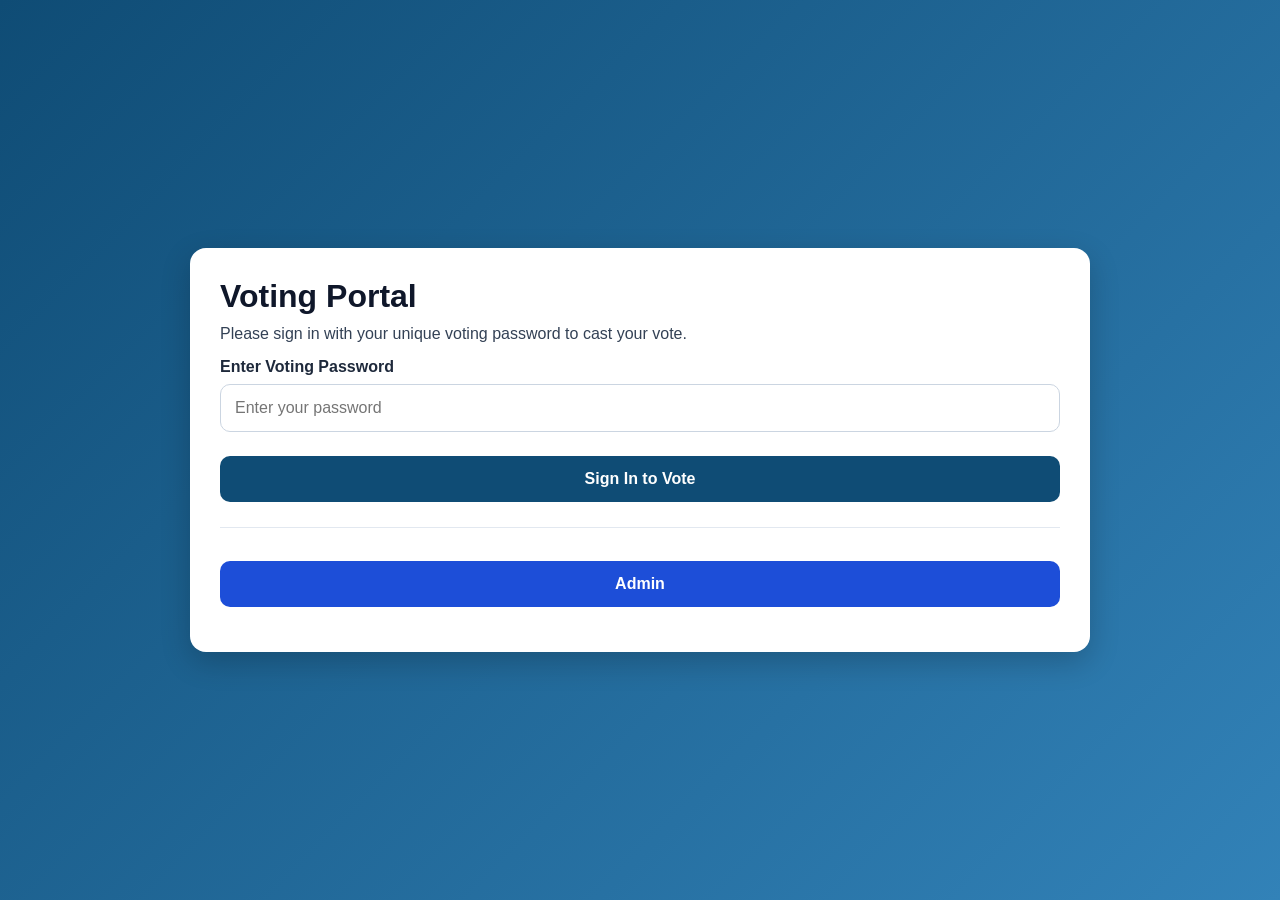
<file: index.html>
<!DOCTYPE html>
<html lang="en">
<head>
  <meta charset="UTF-8" />
  <meta name="viewport" content="width=device-width, initial-scale=1.0" />
  <title>Voting Portal</title>
  <link rel="stylesheet" href="styles.css" />
</head>
<body>
  <div class="container">
    <div class="card">
      <h1>Voting Portal</h1>
      <p>Please sign in with your unique voting password to cast your vote.</p>

      <form id="voterLoginForm">
        <label for="voterPassword">Enter Voting Password</label>
        <input type="password" id="voterPassword" placeholder="Enter your password" required />
        <button type="submit">Sign In to Vote</button>
      </form>

      <div class="divider"></div>

      <button class="admin-btn" onclick="goToAdmin()">Admin</button>
      <p id="loginMessage" class="message"></p>
    </div>
  </div>

  <script src="passwords.js"></script>
  <script src="script.js"></script>
</body>
</html>
</file>
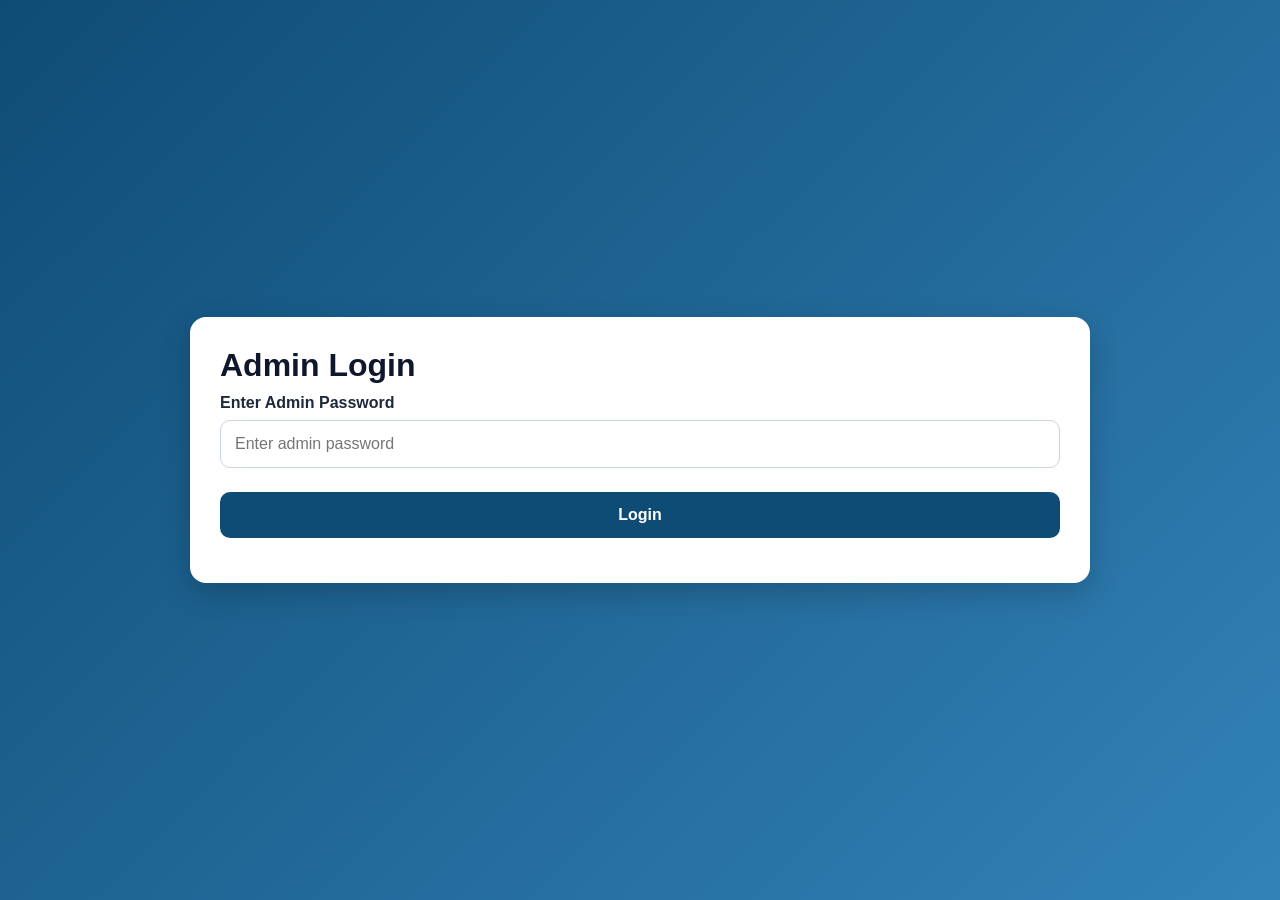
<file: admin-dashboard.html>
<!DOCTYPE html>
<html lang="en">
<head>
  <meta charset="UTF-8" />
  <meta name="viewport" content="width=device-width, initial-scale=1.0" />
  <title>Admin Dashboard</title>
  <link rel="stylesheet" href="styles.css" />
</head>
<body>
  <div class="container">
    <div class="card admin-card">
      <h1>Admin Dashboard</h1>
      <p>Vote Summary</p>

      <div class="results-grid">
        <div class="result-box">
          <h2>President</h2>
          <p>Adeolu Thomas: <span id="presidentAdeolu">0</span></p>
          <p>Seun Babatunde: <span id="presidentSeun">0</span></p>
        </div>

        <div class="result-box">
          <h2>Vice President</h2>
          <p>Kemi Jaja: <span id="vpKemi">0</span></p>
          <p>Bola Kunmbi: <span id="vpBola">0</span></p>
        </div>

        <div class="result-box">
          <h2>Secretary</h2>
          <p>Bode Idowu: <span id="secBode">0</span></p>
          <p>Johnson Dada: <span id="secJohnson">0</span></p>
        </div>
      </div>

      <button class="secondary-btn" onclick="resetElection()">Reset All Votes</button>
      <button class="secondary-btn" onclick="logoutAdmin()">Logout</button>
    </div>
  </div>

  <script src="script.js"></script>
</body>
</html>
</file>
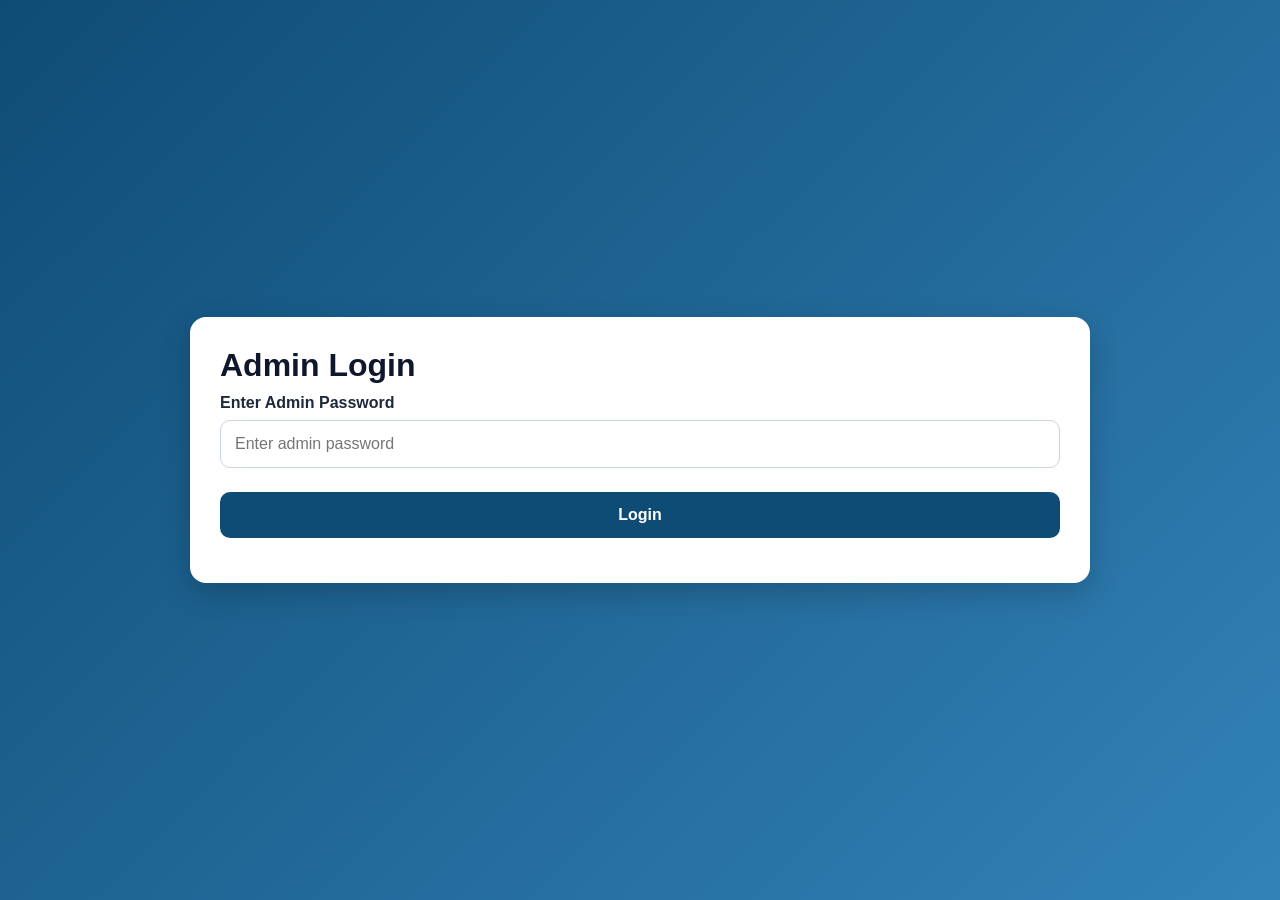
<file: admin-login.html>
<!DOCTYPE html>
<html lang="en">
<head>
  <meta charset="UTF-8" />
  <meta name="viewport" content="width=device-width, initial-scale=1.0" />
  <title>Admin Login</title>
  <link rel="stylesheet" href="styles.css" />
</head>
<body>
  <div class="container">
    <div class="card">
      <h1>Admin Login</h1>
      <form id="adminLoginForm">
        <label for="adminPassword">Enter Admin Password</label>
        <input type="password" id="adminPassword" placeholder="Enter admin password" required />
        <button type="submit">Login</button>
      </form>
      <p id="adminLoginMessage" class="message"></p>
    </div>
  </div>

  <script src="script.js"></script>
</body>
</html>
</file>
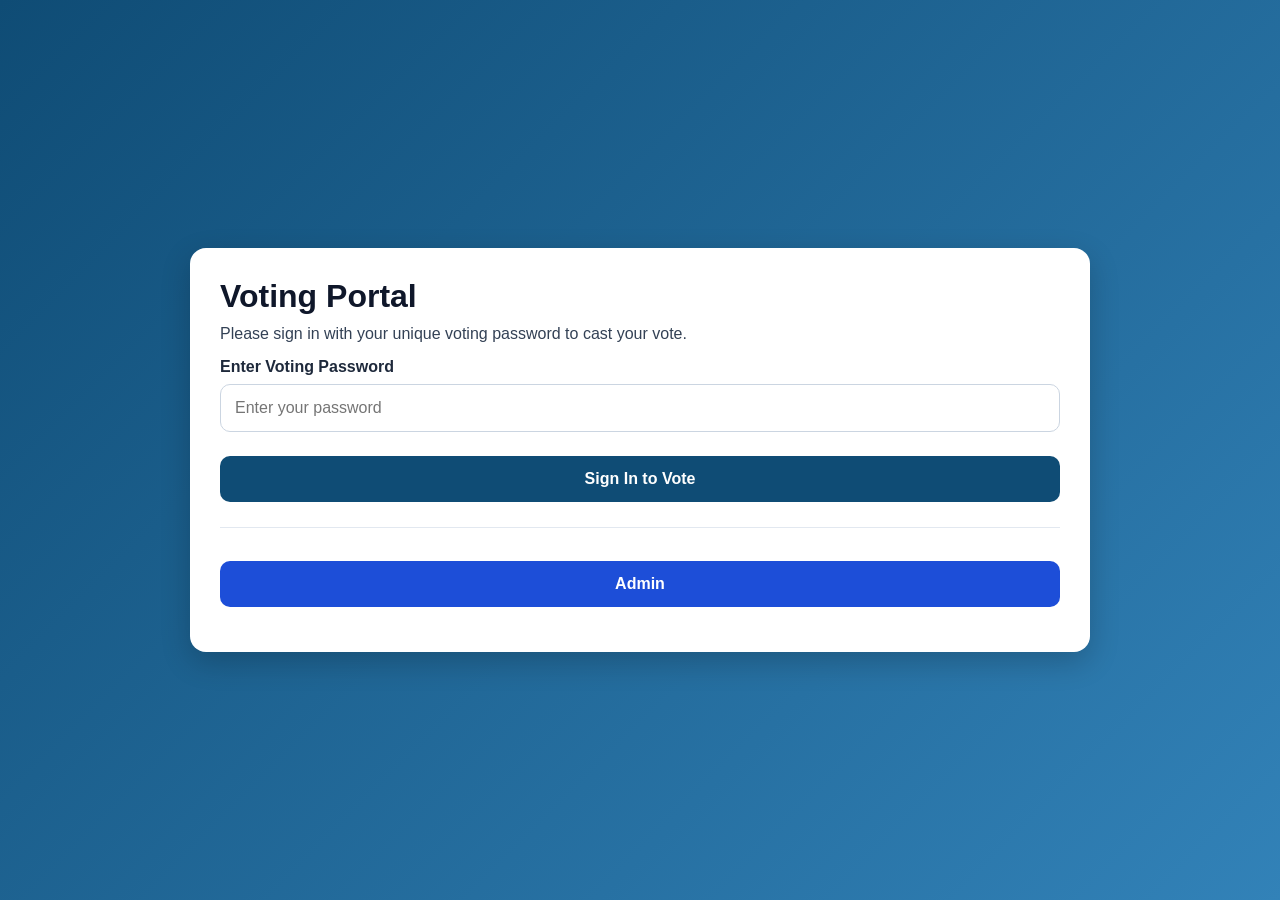
<file: vote.html>
<!DOCTYPE html>
<html lang="en">
<head>
  <meta charset="UTF-8" />
  <meta name="viewport" content="width=device-width, initial-scale=1.0" />
  <title>Cast Your Vote</title>
  <link rel="stylesheet" href="styles.css" />
</head>
<body>
  <div class="container">
    <div class="card vote-card">
      <h1>Cast Your Vote</h1>
      <p>Please select only one candidate for each position.</p>

      <form id="voteForm">
        <!-- President -->
        <div class="position-block">
          <h2>President</h2>
          <label class="candidate-option">
            <input type="radio" name="president" value="Adeolu Thomas" required />
            Adeolu Thomas
          </label>
          <label class="candidate-option">
            <input type="radio" name="president" value="Seun Babatunde" />
            Seun Babatunde
          </label>
        </div>

        <!-- Vice President -->
        <div class="position-block">
          <h2>Vice President</h2>
          <label class="candidate-option">
            <input type="radio" name="vicePresident" value="Kemi Jaja" required />
            Kemi Jaja
          </label>
          <label class="candidate-option">
            <input type="radio" name="vicePresident" value="Bola Kunmbi" />
            Bola Kunmbi
          </label>
        </div>

        <!-- Secretary -->
        <div class="position-block">
          <h2>Secretary</h2>
          <label class="candidate-option">
            <input type="radio" name="secretary" value="Bode Idowu" required />
            Bode Idowu
          </label>
          <label class="candidate-option">
            <input type="radio" name="secretary" value="Johnson Dada" />
            Johnson Dada
          </label>
        </div>

        <button type="submit">Submit Vote</button>
      </form>

      <p id="voteMessage" class="message"></p>
    </div>
  </div>

  <script src="passwords.js"></script>
  <script src="script.js"></script>
</body>
</html>
</file>
<file: styles.css>
* {
  box-sizing: border-box;
  margin: 0;
  padding: 0;
  font-family: Arial, Helvetica, sans-serif;
}

body {
  background: linear-gradient(135deg, #0f4c75, #3282b8);
  min-height: 100vh;
  display: flex;
  justify-content: center;
  align-items: center;
  padding: 20px;
}

.container {
  width: 100%;
  max-width: 900px;
}

.card {
  background: #ffffff;
  border-radius: 16px;
  padding: 30px;
  box-shadow: 0 10px 30px rgba(0,0,0,0.2);
}

.vote-card {
  max-width: 800px;
  margin: auto;
}

.admin-card {
  max-width: 900px;
  margin: auto;
}

h1 {
  margin-bottom: 10px;
  color: #0f172a;
}

h2 {
  margin-bottom: 12px;
  color: #0f172a;
}

p {
  margin-bottom: 15px;
  color: #334155;
}

label {
  display: block;
  margin-bottom: 8px;
  font-weight: 600;
  color: #1e293b;
}

input[type="password"] {
  width: 100%;
  padding: 14px;
  margin-bottom: 16px;
  border-radius: 10px;
  border: 1px solid #cbd5e1;
  outline: none;
  font-size: 16px;
}

button {
  width: 100%;
  padding: 14px;
  border: none;
  border-radius: 10px;
  background: #0f4c75;
  color: white;
  font-size: 16px;
  font-weight: bold;
  cursor: pointer;
  margin-top: 8px;
  transition: 0.3s;
}

button:hover {
  background: #0c3d5f;
}

.admin-btn {
  background: #1d4ed8;
}

.admin-btn:hover {
  background: #1e40af;
}

.secondary-btn {
  margin-top: 12px;
  background: #475569;
}

.secondary-btn:hover {
  background: #334155;
}

.divider {
  height: 1px;
  background: #e2e8f0;
  margin: 25px 0;
}

.position-block {
  background: #f8fafc;
  border: 1px solid #e2e8f0;
  border-radius: 12px;
  padding: 20px;
  margin-bottom: 20px;
}

.candidate-option {
  display: flex;
  align-items: center;
  gap: 10px;
  background: #fff;
  padding: 12px;
  border-radius: 10px;
  margin-bottom: 10px;
  border: 1px solid #e2e8f0;
  cursor: pointer;
}

.candidate-option input {
  transform: scale(1.2);
}

.message {
  margin-top: 15px;
  font-weight: bold;
  text-align: center;
}

.success {
  color: green;
}

.error {
  color: red;
}

.results-grid {
  display: grid;
  grid-template-columns: repeat(auto-fit, minmax(220px, 1fr));
  gap: 20px;
  margin: 25px 0;
}

.result-box {
  background: #f8fafc;
  border-radius: 12px;
  padding: 20px;
  border: 1px solid #e2e8f0;
}
</file>
